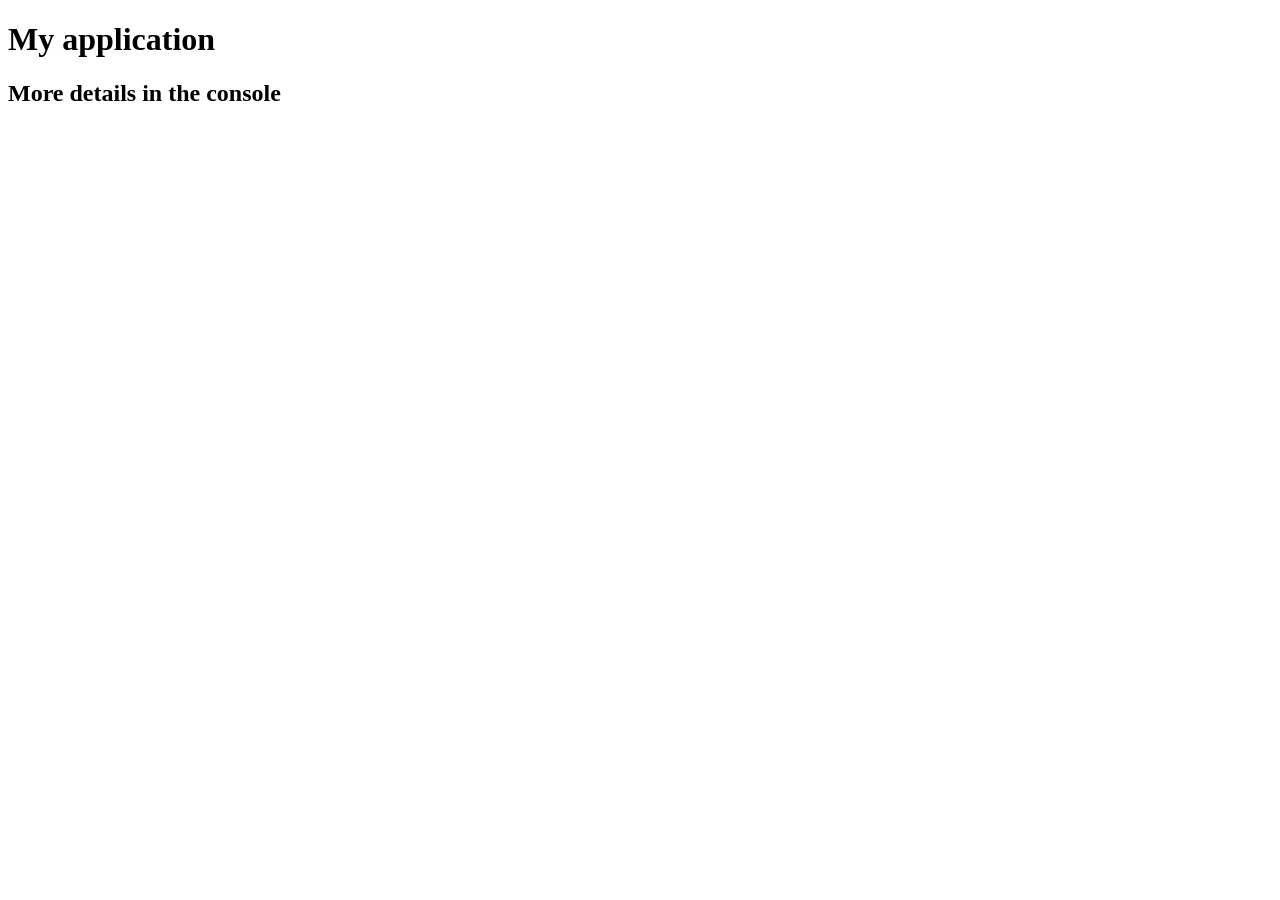
<file: lab3/index.html>
<!DOCTYPE html>
<html>
<head>
    <meta charset="utf-8">
    <title>My application</title>
</head>
<body>
    <h1>My application</h1>
    <h2>More details in the console</h2>

    <script src="SpeakHello.js"></script>
    <script src="SpeakGoodBye.js"></script>
    <script src="script.js"></script>
    
</body>
</html>
</file>
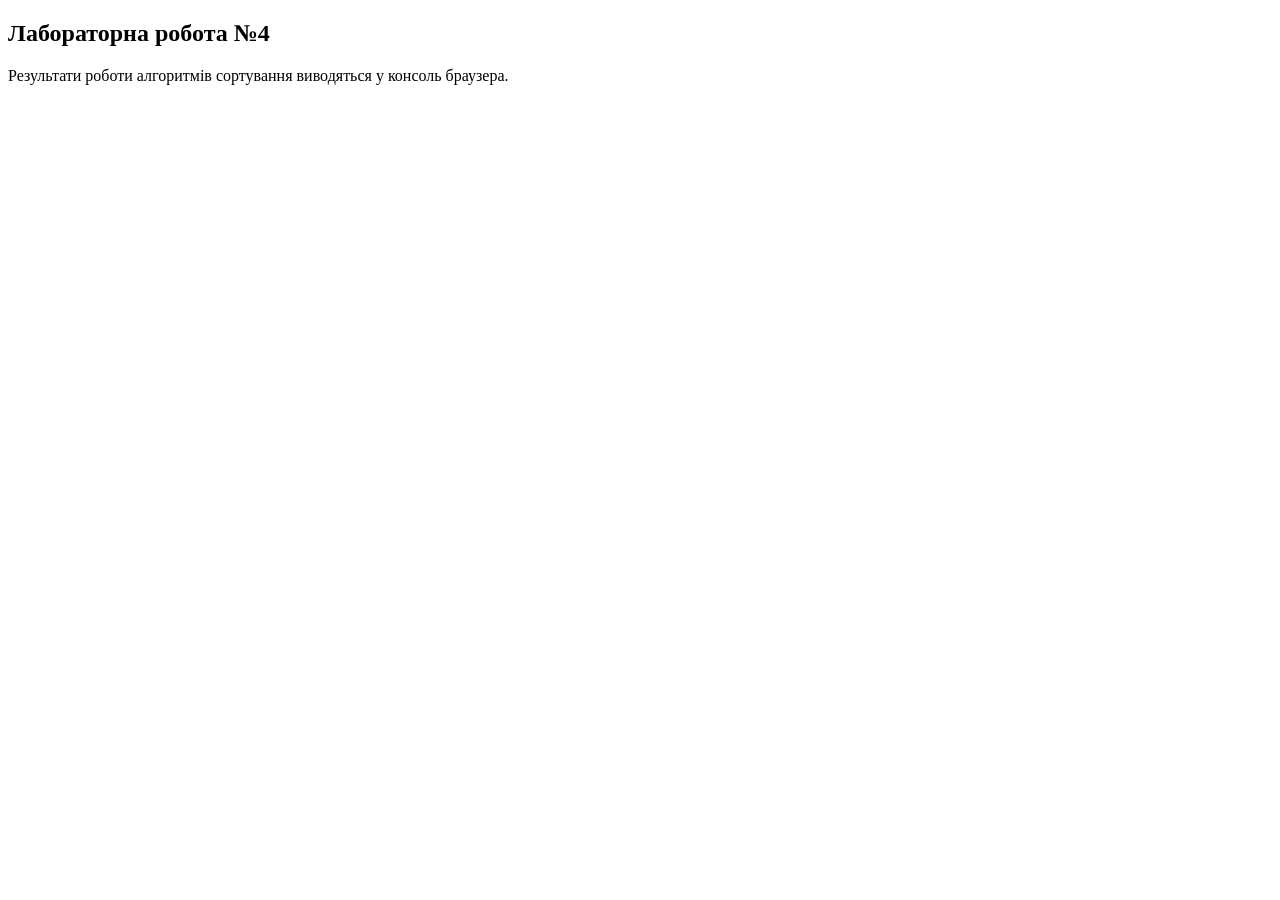
<file: lab4/index.html>
<!DOCTYPE html>
<html lang="uk">
<head>
    <meta charset="UTF-8">
    <title>Лабораторна робота №4</title>
</head>
<body>

<h2>Лабораторна робота №4</h2>
<p>Результати роботи алгоритмів сортування виводяться у консоль браузера.</p>

<script src="sorting.js"></script>

<script>
    let normalArray = [];

    for (let i = 0; i < 100; i++) {
        normalArray.push(Math.floor(Math.random() * 1000));
    }

    let sparseArray = [];

    for (let i = 0; i < 100; i++) {
        if (i % 10 === 0) {
            sparseArray[i] = undefined;
        } else {
            sparseArray[i] = Math.floor(Math.random() * 1000);
        }
    }

    console.log("=== Нерозріджений масив ===");
    console.log("Початковий масив:", normalArray);

    console.log("Bubble sort:", SortingLib.bubbleSort(normalArray, true));
    console.log("Selection sort:", SortingLib.selectionSort(normalArray, true));
    console.log("Insertion sort:", SortingLib.insertionSort(normalArray, true));
    console.log("Shell sort:", SortingLib.shellSort(normalArray, true));
    console.log("Quick sort:", SortingLib.quickSort(normalArray, true));

    console.log("=== Розріджений масив ===");
    console.log("Початковий масив:", sparseArray);

    console.log("Bubble sort:", SortingLib.bubbleSort(sparseArray, true));
    console.log("Selection sort:", SortingLib.selectionSort(sparseArray, true));
    console.log("Insertion sort:", SortingLib.insertionSort(sparseArray, true));
    console.log("Shell sort:", SortingLib.shellSort(sparseArray, true));
    console.log("Quick sort:", SortingLib.quickSort(sparseArray, true));
</script>

</body>
</html>
</file>
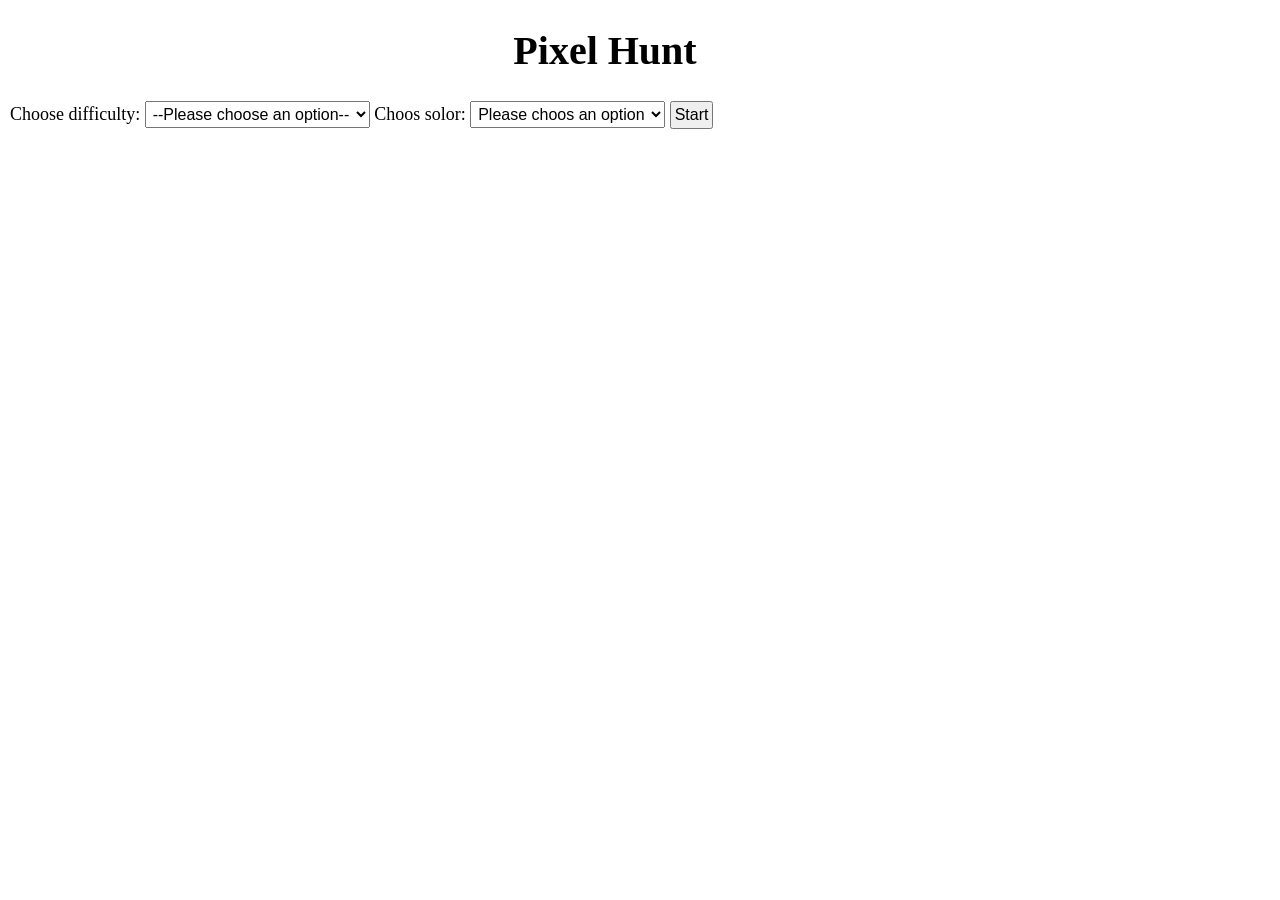
<file: lab5/index.html>
<!DOCTYPE html>
<html lang = "uk">
    <head>
        <meta charset="UTF-8">
        <title>Pixel Hunt Game</title>
        <link rel = "stylesheet" href = "style.css">

    </head>
    <body>
        <h1>Pixel Hunt</h1>

        <div id = "menu">
            <label>Choose difficulty:</label>
            <select id="difficulty">
              <option value="">--Please choose an option--</option>
              <option value="easy">Easy</option>
              <option value="medium">Medium</option>
              <option value="hard">Hard</option>
            </select>

            <label>Choos solor:</label>
            <select id="color">
                <option value ="">Please choos an option</option>
                <option value="red">Red</option>
                <option value="blue">Blue</option>
                <option value="green">Green</option>
                <option value="purple">Purple</option>
            </select>

            <button id ="startBtn">Start</button>
        </div>

        <div id="info"> 
            <p>score: <span id="score">0</span></p>
            <p>time left for click: <span id="time">0</span></p>
        </div>

        <div id="gameArea">
            <div id="square"></div>
        </div>
         
        <script src = "script.js"></script>
    </body>
</html>
</file>
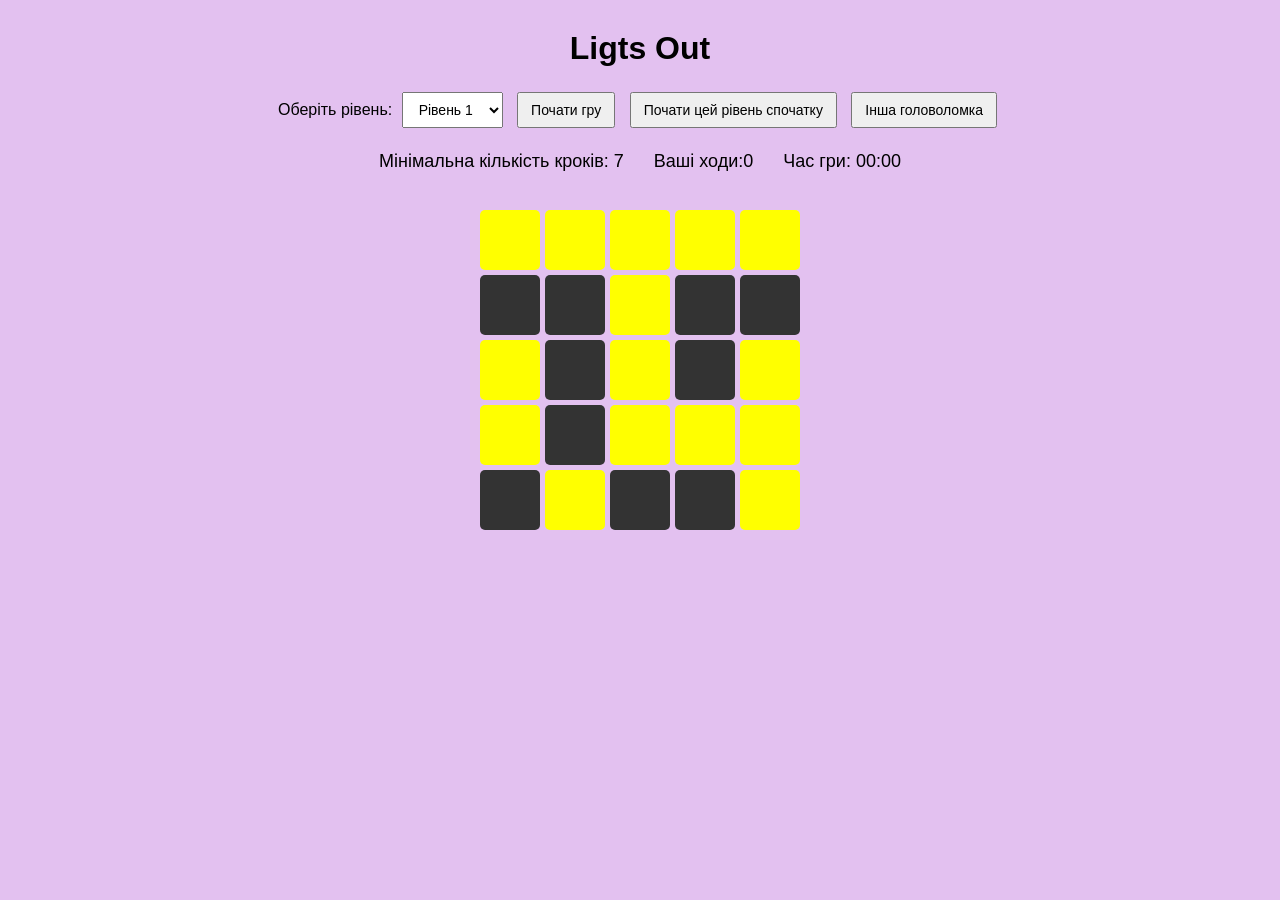
<file: lab6/index.html>
<!DOCTYPE html>
<html lang = "uk">
<head>
    <meta charset = "UTF-8">
    <title>Lights out Game</title>
    <link rel ="stylesheet" href="style.css">
</head>
<body>
    <div class = "game-container">
        <h1>Ligts Out</h1>

        <div class = "controls">
            <lebel for="levelSelect">Оберіть рівень:</lebel>
            <select id="levelSelect">
                <option value="0">Рівень 1</option>
                <option value="1">Рівень 2</option>
                <option value="2">Рівень 3</option>
            </select>

            <button id="startBtn">Почати гру</button>
            <button id="resetBtn">Почати цей рівень спочатку</button>
            <button id="newGameBtn">Інша головоломка</button>
        </div>

        <div class="info">
            <p>Мінімальна кількість кроків: <span id="minMoves">0</span></p>
            <p>Ваші ходи:<span id="movesCount">0</span></p>
            <p>Час гри: <span id="timer">00:00</span></p>
        </div>

        <div id="board" class="board"></div>

        <p id="message"></p>

    </div>
    <script src="script.js"></script>
</body>
</html>
</file>
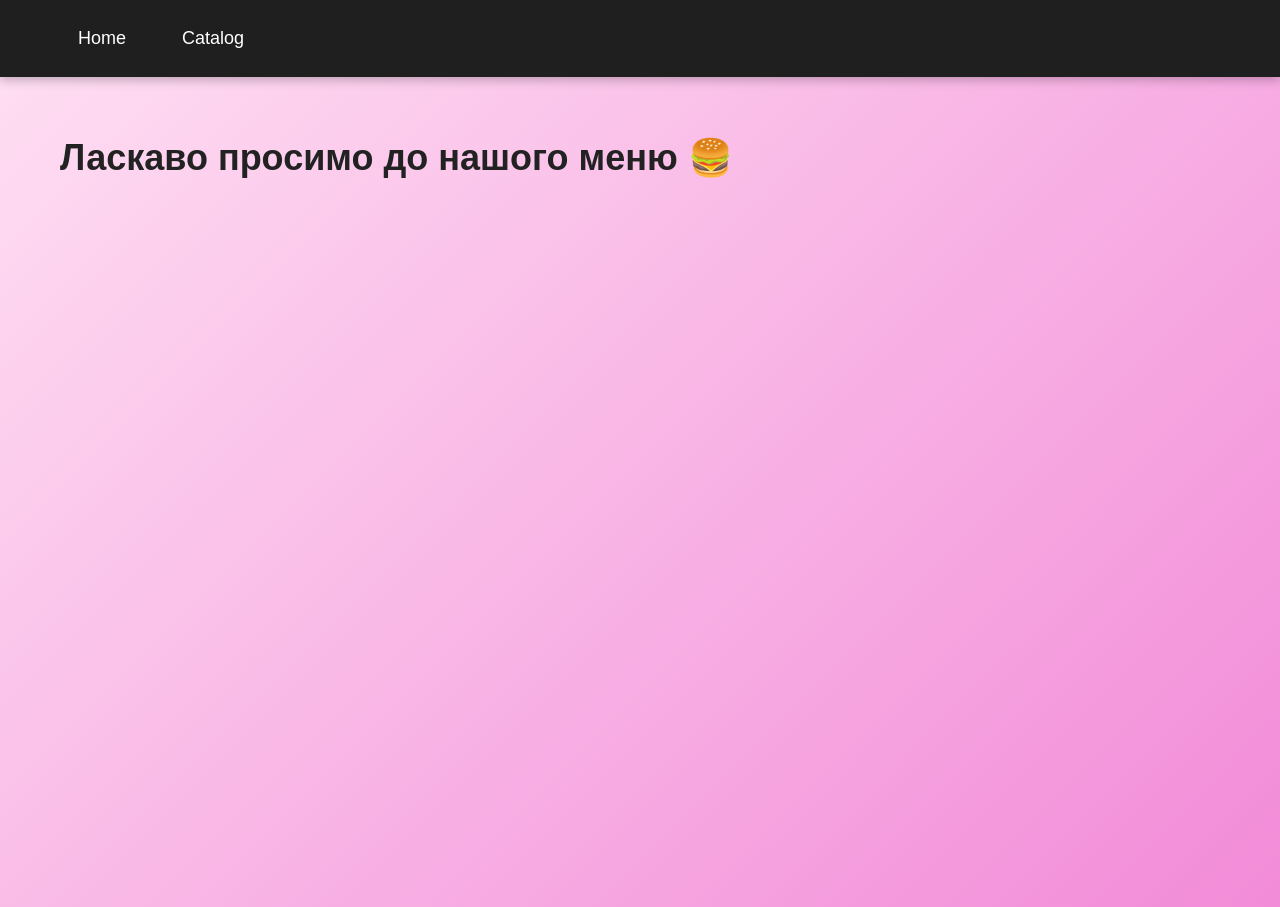
<file: lab7/index.html>
<!DOCTYPE html>
<html lang = "uk">
<head>
    <meta charset="UTF-8">
    <title>Каталог</title>
    <link rel="stylesheet" href="style.css">
</head>
<body>

<header>
    <a href="#" id="homeLink">Home</a>
    <a href="#" id="catalogLink">Catalog</a>
</header>

<div id="content">
    <h1>Ласкаво просимо до нашого меню 🍔</h1>
</div>

<script src="script.js"></script>
</body>
</html>
</file>
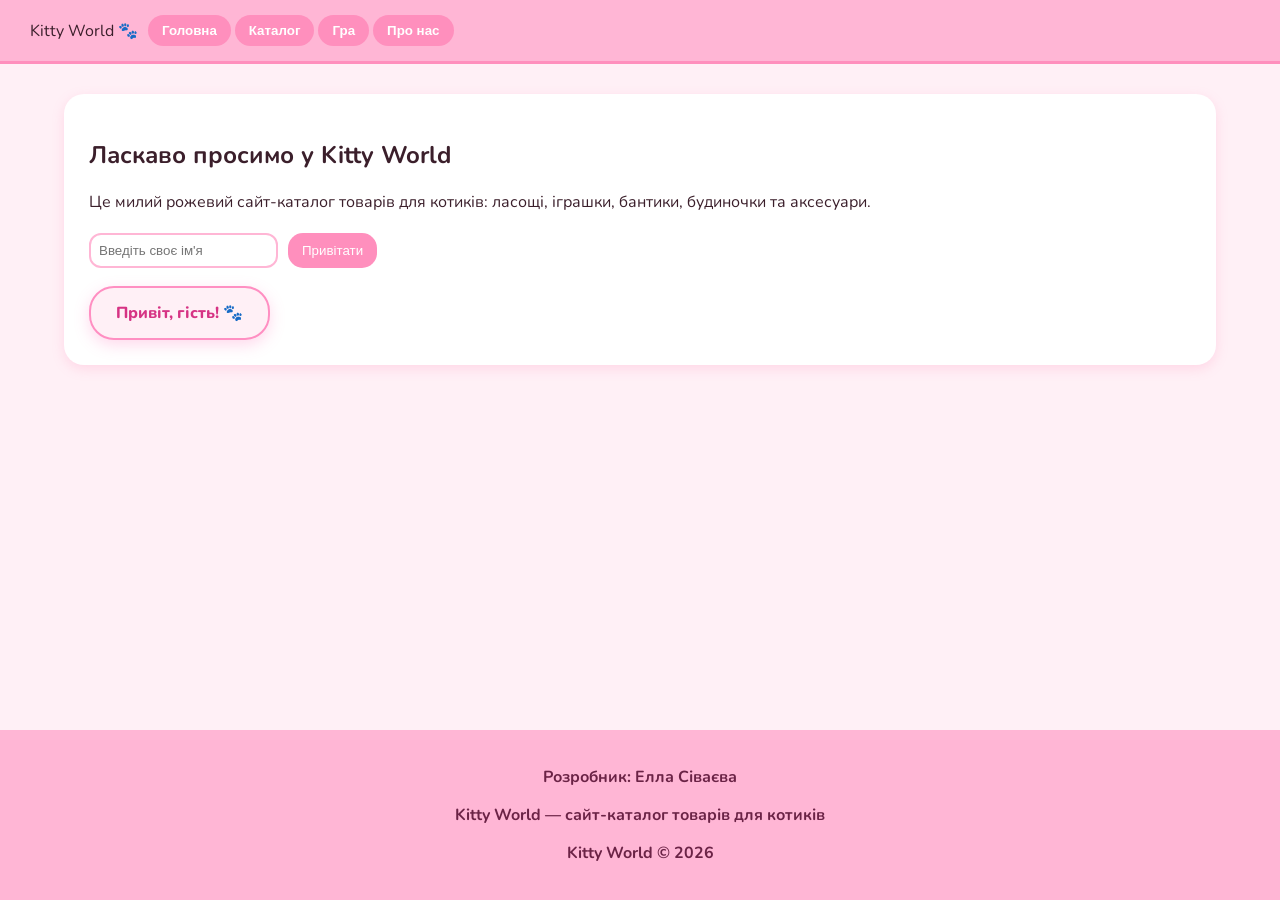
<file: team-project/index.html>
<!DOCTYPE html>
<html lang="uk">
<head>
  <meta charset="UTF-8">
  <meta name="viewport" content="width=device-width, initial-scale=1.0">

  <title>Kitty World</title>

  <link rel="preconnect" href="https://fonts.googleapis.com">
  <link rel="preconnect" href="https://fonts.gstatic.com" crossorigin>
  <link href="https://fonts.googleapis.com/css2?family=Nunito:wght@400;600;700;800&family=Pacifico&display=swap" rel="stylesheet">

  <link rel="stylesheet" href="style.css">
</head>
<body>

  <header class="header">
    <nav class="navbar">
      <div class="brand">Kitty World 🐾</div>

      <div class="nav-links">
        <button class="nav-btn" data-page="home">Головна</button>
        <button class="nav-btn" data-page="catalog">Каталог</button>
        <button class="nav-btn" data-page="game">Гра</button>
        <button class="nav-btn" data-page="about">Про нас</button>
      </div>
    </nav>
  </header>

  <main>
    <section id="home" class="page active">
      <div class="hero">
        <h1>Ласкаво просимо у Kitty World</h1>
        <p>
          Це милий рожевий сайт-каталог товарів для котиків:
          ласощі, іграшки, бантики, будиночки та аксесуари.
        </p>

        <div class="name-form">
          <input type="text" id="nameInput" placeholder="Введіть своє ім'я">
          <button id="helloBtn">Привітати</button>
        </div>
        <div id="userText" class="hello-result">Привіт, гість! 🐾</div>
      </div>
    </section>
    
    <section id="catalog" class="page">
      <h2>Каталог товарів для котиків</h2>

      <div class="catalog-controls">
        <input type="text" id="searchInput" placeholder="Пошук товару...">

        <div class="category-buttons">
          <button class="cat-btn active" data-category="all">Усі</button>
          <button class="cat-btn" data-category="Ласощі">Ласощі</button>
          <button class="cat-btn" data-category="Іграшки">Іграшки</button>
          <button class="cat-btn" data-category="Бантики">Бантики</button>
          <button class="cat-btn" data-category="Будиночки">Будиночки</button>
          <button class="cat-btn" data-category="Догляд">Догляд</button>
          <button class="cat-btn" data-category="Аксесуари">Аксесуари</button>
        </div>
      </div>

      <div id="productsList" class="products-list">

      </div>
    </section>

    <section id="game" class="page">
      <h2>Гра Kitty Catch</h2>

      <p>
         Керуй котиком і лови їжу, яка падає зверху. Каміння треба уникати.
      </p>

     <button id="startGameBtn">Почати гру</button>

     <div class="game-info">
       <span>Бали: <b id="score">0</b></span>
       <span>Життя: <b id="lives">3</b></span>
      </div>

      <div id="gameArea">
      <div id="cat">🐱</div>
      </div>

      <div class="game-buttons">
      <button id="leftBtn">←</button>
      <button id="rightBtn">→</button>
      </div>

      <p class="game-help">
         Керування: стрілки ← → або кнопки на екрані
      </p>
    </section>

    <section id="about" class="page">
  <h2>Про проєкт</h2>

  <p>
    Kitty World - це командний проєкт з Web-програмування.
    Сайт створений як односторінковий каталог товарів для котиків
    у рожевому стилі.
  </p>

  <p>
    У каталозі користувач може переглядати різні категорії товарів:
    ласощі, іграшки, бантики, будиночки, засоби догляду та аксесуари.
  </p>

  <p>
    На сайті також є пошук, фільтр за категоріями, привітання користувача
    за іменем та аркадна гра Kitty Catch.
  </p>

  <p>
    Для створення проєкту використано HTML, CSS, JavaScript
    та завантаження даних з JSON-файлу.
  </p>

</section>

<div id="modal" class="modal">
  <div class="modal-box">
    <button id="closeModal" class="close-btn">×</button>

    <div id="modalIcon" class="modal-icon">🐾</div>
    <h2 id="modalName">Назва товару</h2>
    <p id="modalCategory">Категорія</p>
    <p id="modalDescription">Опис товару</p>
  </div>
</div>
  </main>

<footer>
  <p>Розробник: Елла Сіваєва</p>
  <p>Kitty World — сайт-каталог товарів для котиків</p>
  <p>Kitty World © 2026</p>
</footer>
  <script src="script.js"></script>
</body>
</html>
</file>
<file: lab5/style.css>
body {
    margin: 0;
    font-family: serif;
    background-color: white;
}
h1 {
    text-align: center;
    margin-right: 70px;
    font-size: 40px;

}

#menu {
 margin-left: 10px;
    font-size: 18px;
}

select, button {
    font-size: 16px;
    padding: 3px;
}

#info {
    margin-left: 10px;
    margin-top: 25px;
    display: none;
}

#gameArea {
    position: relative;
    width: 100%;
    height: 500px;
    overflow: hidden;
}

#square {
    position: absolute;
    display: none;
    cursor: pointer;
}
</file>
<file: lab6/style.css>
body {
    font-family: arial, sans-serif;
    background-color:#e3c1f0 ;
    text-align: center;
    margin: 0;
    padding: 0;
}

.game-container {
    margin-top: 30px;
}

h1{
    margin-bottom: 20px;
}
.controls button,
.controls select {
    padding: 8px 12px;
    margin: 5px;
    font-size: 14px;
    cursor: pointer;

}

.info{
    display: flex;
    justify-content: center;
    gap: 30px;
    margin-bottom: 20px;
    font-size: 18px;
}
.board {
    display: grid;
    grid-template-columns: repeat(5, 60px);
    grid-gap: 5px;
    justify-content: center;
    margin: 20px auto;
}
.cell {
    width: 60px;
    height: 60px;
    background-color: #333;
    cursor: pointer;
    border-radius: 5px;
}

.cell.on {
    background-color: yellow;
}

#message {
    font-size: 20px;
    font-weight: bold;
    margin-top: 20px;
}
</file>
<file: lab7/style.css>
* {
    box-sizing: border-box;
}

body {
    margin: 0;
    font-family: "Segoe UI", Arial, sans-serif;
    background: linear-gradient(135deg, #ffe0f3, #f28bd8);
    color: #222;
}

header a {
   color: white;
    text-decoration: none;
    padding: 10px 18px;
    border-radius: 25px;
    font-size: 18px;
    transition: 0.3s;
   
}
header {
    background: #1f1f1f;
    padding: 18px 60px;
    display: flex;
    align-items: center;
    gap: 20px;
    box-shadow: 0 3px 10px rgba(0,0,0,0.25);
}
header a:hover {
    background: #ff7ac8;
    color: white;
}
#content {
    min-height: calc(100vh - 70px);
    padding: 60px;
}
.category-link {
    display: inline-block;
    background: white;
    padding: 15px 25px;
    margin: 10px;
    border-radius: 20px;
    cursor: pointer;
    box-shadow: 0 2px 6px rgba(0,0,0,0.1);
    font-size: 18px;
    font-weight: 600;
    transition: 0.3s;
}
.category-link:hover {
    background: #1f1f1f;
    color: white;
    transform: translateY(-4px);
}

.items {
    display: grid;
    grid-template-columns: repeat(auto-fit, minmax(220px, 1fr));
    gap: 20px;
}

.item {
    background: white;
    border-radius: 10px;
    padding: 15px;
    box-shadow: 0 8px 22px rgba(0,0,0,0.18);
    transition: 0.3s;
}

.item:hover {
    transform: translateY(-6px);
    box-shadow: 0 12px 28px rgba(0,0,0,0.25);
}

.item img {
    width: 100%;
    height: 150px;
    object-fit: cover;
    border-radius: 8px;
    margin-bottom: 15px;
}
.item h3 {
    font-size: 24px;
    margin: 10px 0 5px;
}
.item p {
    font-size: 14px;
    line-height: 1.4;
    color: #444;
}
.price {
    display: inline-block;
    margin-top: 10px;
    background: #ff7ac8;
    color: white;
    padding: 8px 16px;
    border-radius: 20px;
    font-size: 18px;
    font-weight: bold;
}
h1 {
    font-size: 36px;
    margin: 0;
    font-weight: 600;
    color: #222;
}

h2 {
    font-size: 38px;
    margin-bottom: 30px;
    color: #111;
}
</file>
<file: team-project/style.css>
* {
  box-sizing: border-box;
}

body {
  margin: 0;
  font-family: 'Nunito', Arial, sans-serif;
  background: #fff0f6;
  color: #3b1f2b;
  min-height: 100vh;
  display: flex;
  flex-direction: column;
}

header {
  background: #ffb6d5;
  padding: 15px 30px;
  border-bottom: 3px solid #ff8fbd;
}


nav {
  display: flex;
  gap: 10px;
  flex-wrap: wrap;
  align-items: center;
}


nav button {
  text-decoration: none;
  color: white;
  background: #ff8fbd;
  padding: 8px 14px;
  border-radius: 20px;
  font-weight: bold;
  border: none;
  cursor: pointer;
}

nav button:hover {
  background: #e85fa0;
}

main {
  width: 90%;
  max-width: 1100px;
  margin: 30px auto;
  flex: 1;
}

section {
  background: white;
  padding: 25px;
  margin-bottom: 25px;
  border-radius: 20px;
  box-shadow: 0 4px 12px rgba(255, 143, 189, 0.25);
}

h2 {
  color: #b83273;
}

button {
  background: #ff8fbd;
  color: white;
  border: none;
  padding: 8px 14px;
  border-radius: 15px;
  cursor: pointer;
}

button:hover {
  background: #e85fa0;
}

input {
  padding: 8px;
  border: 2px solid #ffb6d5;
  border-radius: 12px;
}

footer {
  text-align: center;
  padding: 20px;
  background: #ffb6d5;
  color: #6b2346;
  font-weight: bold;
}

.page {
  display: none;
}

.page.active {
  display: block;
}

.catalog-controls {
  margin-bottom: 25px;
}

#searchInput {
  margin-bottom: 12px;
}

.category-buttons {
  display: flex;
  gap: 8px;
  flex-wrap: wrap;
}

.products-list {
  display: grid;
  grid-template-columns: repeat(4, 1fr);
  gap: 20px;
  margin-top: 25px;
}

.product-card {
  background: #fff0f6;
  border: 2px solid #ffb6d5;
  border-radius: 18px;
  padding: 18px;
  text-align: center;
  transition: 0.2s;
  cursor: pointer;
  min-height: 210px;
  display: flex;
  flex-direction: column;
  justify-content: center;
}
.product-card:hover {
  transform: translateY(-5px);
  box-shadow: 0 6px 14px rgba(255, 143, 189, 0.35);
}
.product-img {
  font-size: 45px;
  margin-bottom: 10px;
}

.product-card h3 {
  margin: 8px 0;
  color: #b83273;
}

.category {
  color: #e85fa0;
  font-weight: bold;
}

@media (min-width: 1200px) {
  main {
    max-width: 1200px;
  }

  .products-list {
    grid-template-columns: repeat(4, 1fr);
  }
}

@media (max-width: 1199px) {
  main {
    max-width: 1000px;
  }

  .products-list {
    grid-template-columns: repeat(3, 1fr);
  }
}

@media (max-width: 991px) {
  main {
    width: 92%;
  }

  section {
    padding: 22px;
  }

  .products-list {
    grid-template-columns: repeat(2, 1fr);
  }
}

@media (max-width: 767px) {
  header {
    padding: 12px 15px;
  }

  nav {
    justify-content: center;
  }

  h1 {
    font-size: 28px;
  }

  h2 {
    font-size: 24px;
  }

  .category-buttons {
    gap: 7px;
  }

  .products-list {
    grid-template-columns: repeat(2, 1fr);
  }
}

@media (max-width: 575px) {
  body {
    font-size: 16px;
  }

  header {
    text-align: center;
  }

  nav {
    flex-direction: column;
  }

  nav button {
    width: 180px;
  }

 .hello-result {
  margin-top: 15px;
}

  main {
    width: 95%;
    margin: 20px auto;
  }

  section {
    padding: 18px;
  }

  input {
    width: 100%;
  }

  .category-buttons {
    flex-direction: column;
  }

  .cat-btn {
    width: 100%;
  }

  .products-list {
    grid-template-columns: 1fr;
  }

  footer {
    font-size: 14px;
  }
}
.game-info {
  display: flex;
  gap: 20px;
  margin-top: 15px;
  font-weight: bold;
  color: #b83273;
}

#gameArea {
  position: relative;
  height: 350px;
  margin-top: 20px;
  background: #fff0f6;
  border: 3px solid #ffb6d5;
  border-radius: 20px;
  overflow: hidden;
}

#cat {
  position: absolute;
  bottom: 10px;
  left: 50%;
  font-size: 45px;
  transform: translateX(-50%);
}

.game-help {
  color: #b83273;
  font-weight: bold;
}
.fall-item {
  position: absolute;
  top: 0;
  font-size: 34px;
}

.modal {
  display: none;
  position: fixed;
  left: 0;
  top: 0;
  width: 100%;
  height: 100%;
  background: rgba(59, 31, 43, 0.55);
  justify-content: center;
  align-items: center;
  padding: 20px;
}

.modal.active {
  display: flex;
}

.modal-box {
  background: white;
  width: 90%;
  max-width: 450px;
  padding: 30px;
  border-radius: 25px;
  text-align: center;
  border: 3px solid #ff8fbd;
  position: relative;
}

.close-btn {
  position: absolute;
  right: 15px;
  top: 12px;
  font-size: 24px;
  padding: 4px 12px;
}

.modal-icon {
  font-size: 70px;
  margin-bottom: 10px;
}

#modalCategory {
  color: #e85fa0;
  font-weight: bold;
}

.product-img img {
  width: 90px;
  height: 90px;
  object-fit: contain;
}

.modal-icon img {
  width: 140px;
  height: 140px;
  object-fit: contain;
}

.game-buttons {
  display: flex;
  justify-content: center;
  gap: 20px;
  margin-top: 15px;
}

.game-buttons button {
  width: 70px;
  height: 45px;
  font-size: 24px;
  border-radius: 20px;
}

.name-form{
  display: flex;
  gap: 10px;
  flex-wrap: wrap;
  margin-top: 20px;
}

.hello-result {
  display: inline-block;
  margin-top: 18px;
  padding: 14px 25px;
  background: #fff0f6;
  border: 2px solid #ff8fc2;
  border-radius: 25px;
  color: #d63384;
  font-weight: 800;
  box-shadow: 0 5px 15px rgba(255, 105, 180, 0.25);
  transition: 0.4s;
}
.hello-result.effect {
  animation: helloEffect 0.7s;
}

@keyframes helloEffect {
  0% {
    transform: scale(1);
    background: #fff0f6;
  }

  50% {
    transform: scale(1.12);
    background: #ff8fc2;
    color: white;
  }

  100% {
    transform: scale(1);
    background: #fff0f6;
  }
}
</file>
